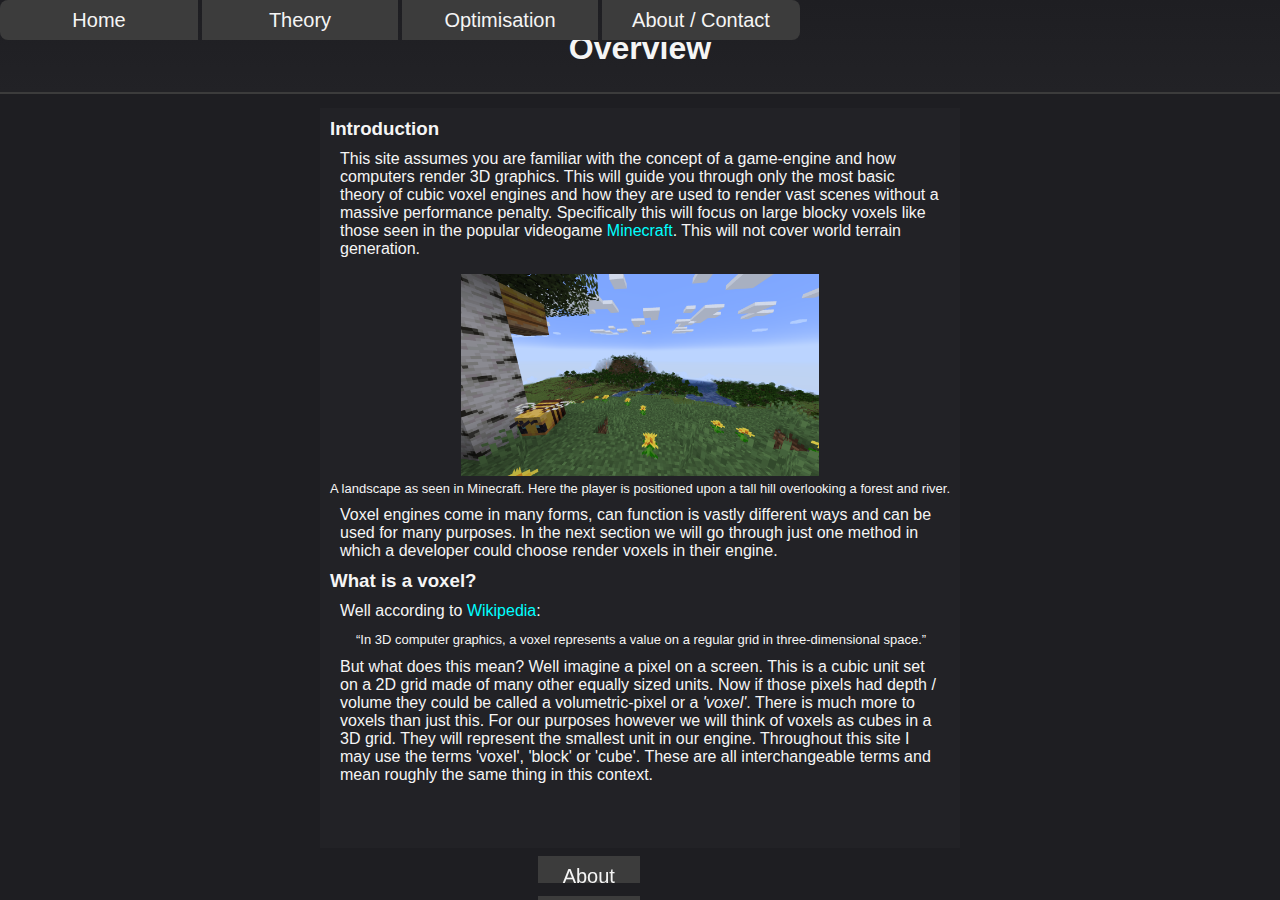
<file: index.html>
<!DOCTYPE html>
<html>
<head>
    <meta charset="utf-8">
    <title>Voxel Hobby Page - Overview</title>
    <link rel="stylesheet" type="text/css" href="style.css">
</head>
<body>
    <div class="header-container">
        <div class="page-header">
            <h1>Overview</h1>
        </div>
    </div>

    <div class="navigation-bar">
        <ul>    <!--Make a list of all main navbar items-->
            <li><a class="home-btn" href="index.html">Home</a></li>
            <li><a class="mid-btn" href="theory.html">Theory</a>
                <ul>    <!--Make a child list of all sub items-->
                    <li><a href="theory.html#theory1">Face rendering</a></li>
                    <li><a href="theory.html#theory2">Examples</a></li>
                </ul>
            </li>

            <li><a class="mid-btn" href="optimisation.html">Optimisation</a>
                <ul>
                    <li><a href="optimisation.html#optimisation1">Greedy Meshing</a></li>
                    <li><a href="optimisation.html#optimisation2">LOD Systems</a></li>
                </ul>
            </li>

            <li><a class="last-btn" href="about.html">About / Contact</a></li>
        </ul>
    </div>

    <!--ACTUAL PAGE CONTENTS-->
    <br>
    <div class="page-content-container">
        <div class="page-contents">
            <h3>Introduction</h3>
            <p>This site assumes you are familiar with the concept of a game-engine and how computers render 3D graphics.
                This will guide you through only the most basic theory of cubic voxel engines and how they are used to render vast scenes without a massive performance penalty.
                Specifically this will focus on large blocky voxels like those seen in the popular videogame <a href="https://en.wikipedia.org/wiki/Minecraft">Minecraft</a>.
                This will not cover world terrain generation.
            </p>
            <div class="img-with-desc">
                <img class="content-img" src ="images/minecraft_landscape.png" alt="Minecraft Landscape">
                <p>A landscape as seen in Minecraft. Here the player is positioned upon a tall hill overlooking a forest and river.</p>
            </div>
            <p>Voxel engines come in many forms, can function is vastly different ways and can be used for many purposes.
                In the next section we will go through just one method in which a developer could choose render voxels in their engine.
            </p>
            <h3>What is a voxel?</h3>
            <p>Well according to <a href="https://en.wikipedia.org/wiki/Voxel">Wikipedia</a>:</p>
            <q>In 3D computer graphics, a voxel represents a value on a regular grid in three-dimensional space.</q>
            <br>
            <p>But what does this mean? Well imagine a pixel on a screen. This is a cubic unit set on a 2D grid made of many other equally sized units.
                Now if those pixels had depth / volume they could be called a volumetric-pixel or a <i>'voxel'</i>. There is much more to voxels than just this.
                For our purposes however we will think of voxels as cubes in a 3D grid. They will represent the smallest unit in our engine.
                Throughout this site I may use the terms 'voxel', 'block' or 'cube'. These are all interchangeable terms and mean roughly the same thing in this context.
            </p>
            <br>
            <br>
            <br>

        </div>
    </div>

    <br>
    <div class="footer-container">
        <div class="page-navigation-footer">
            <ul>
                <li><a class="prev-btn" href="about.html">About</a></li>
                <li><a class="next-btn" href="theory.html">Next Page</a></li>
            </ul>
        </div>
    </div>
</body>
</html>
</file>
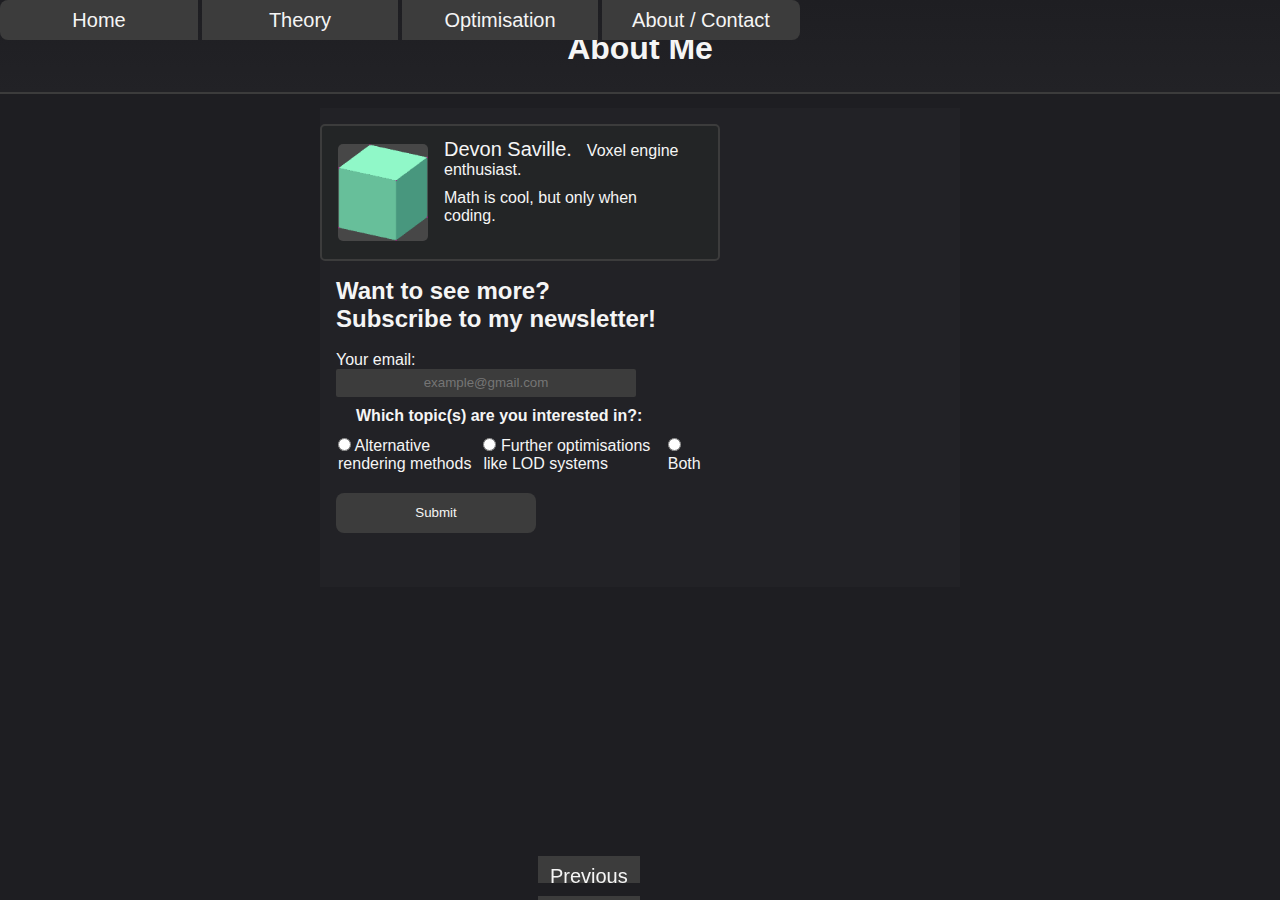
<file: about.html>
<!DOCTYPE html>
<html>
<head>
    <meta charset="utf-8">
    <title>Voxel Hobby Page - About</title>
    <link rel="stylesheet" type="text/css" href="style.css">
</head>
<body>
    <div class="header-container">
        <div class="page-header">
            <h1>About Me</h1>
        </div>
    </div>

    <div class="navigation-bar">
        <ul>    <!--Make a list of all main navbar items-->
            <li><a class="home-btn" href="index.html">Home</a></li>
            <li><a class="mid-btn" href="theory.html">Theory</a>
                <ul>    <!--Make a child list of all sub items-->
                    <li><a href="theory.html#theory1">Face rendering</a></li>
                    <li><a href="theory.html#theory2">Examples</a></li>
                </ul>
            </li>

            <li><a class="mid-btn" href="optimisation.html">Optimisation</a>
                <ul>
                    <li><a href="optimisation.html#optimisation1">Greedy Meshing</a></li>
                    <li><a href="optimisation.html#optimisation2">LOD Systems</a></li>
                </ul>
            </li>

            <li><a class="last-btn" href="about.html">About / Contact</a></li>
        </ul>
    </div>

    <!--ACTUAL PAGE CONTENTS-->
    <br>
    <div class="page-content-container">
        <div class="page-contents">
            <div class="testimonial-container">
                <img src="images/profile_pic.png" alt="Avatar" style="width:90px">
                <p><span>Devon Saville.</span>Voxel engine enthusiast.</p>
                <p>Math is cool, but only when coding.</p>
            </div>

            <div class="news-subscription-container">
                <h2 style="cursor: default;">Want to see more?</h2>
                <h2 style="cursor: default;">Subscribe to my newsletter!</h2>
                <br>
                <form>  <!--action="#"-->
                    <label for="email-submit">Your email:</label><br>
                    <input type="text" id="email-submit" name="email-submit" value="" placeholder="example@gmail.com">
                    <br>

                    <p style="cursor: default;"><b>Which topic(s) are you interested in?:</b></p>
                    <div class="radio-container">
                        <table style="width:60%">
                            <tr>
                                <td>
                                    <input type="radio" id="topic1" name="topictype" value="1">
                                    <label for="topic1">Alternative rendering methods</label>
                                </td>
                                <td>
                                    <input type="radio" id="topic2" name="topictype" value="2">
                                    <label for="topic2">Further optimisations like LOD systems</label>
                                </td>
                                <td>
                                    <input type="radio" id="topic3" name="topictype" value="3">
                                    <label for="topic3">Both</label>
                                </td>
                            </tr>
                        </table>
                    </div>
                    <br>

                    <input type="submit" id="submit-btn" value="Submit">
                  </form>
            </div>
            <br>
            <br>
            <br>

        </div>
    </div>

    <br>
    <div class="footer-container">
        <div class="page-navigation-footer">
            <ul>
                <li><a class="prev-btn" href="optimisation.html">Previous Page</a></li>
                <li><a class="next-btn" href="index.html">Home</a></li>
            </ul>
        </div>
    </div>
</body>
</html>
</file>
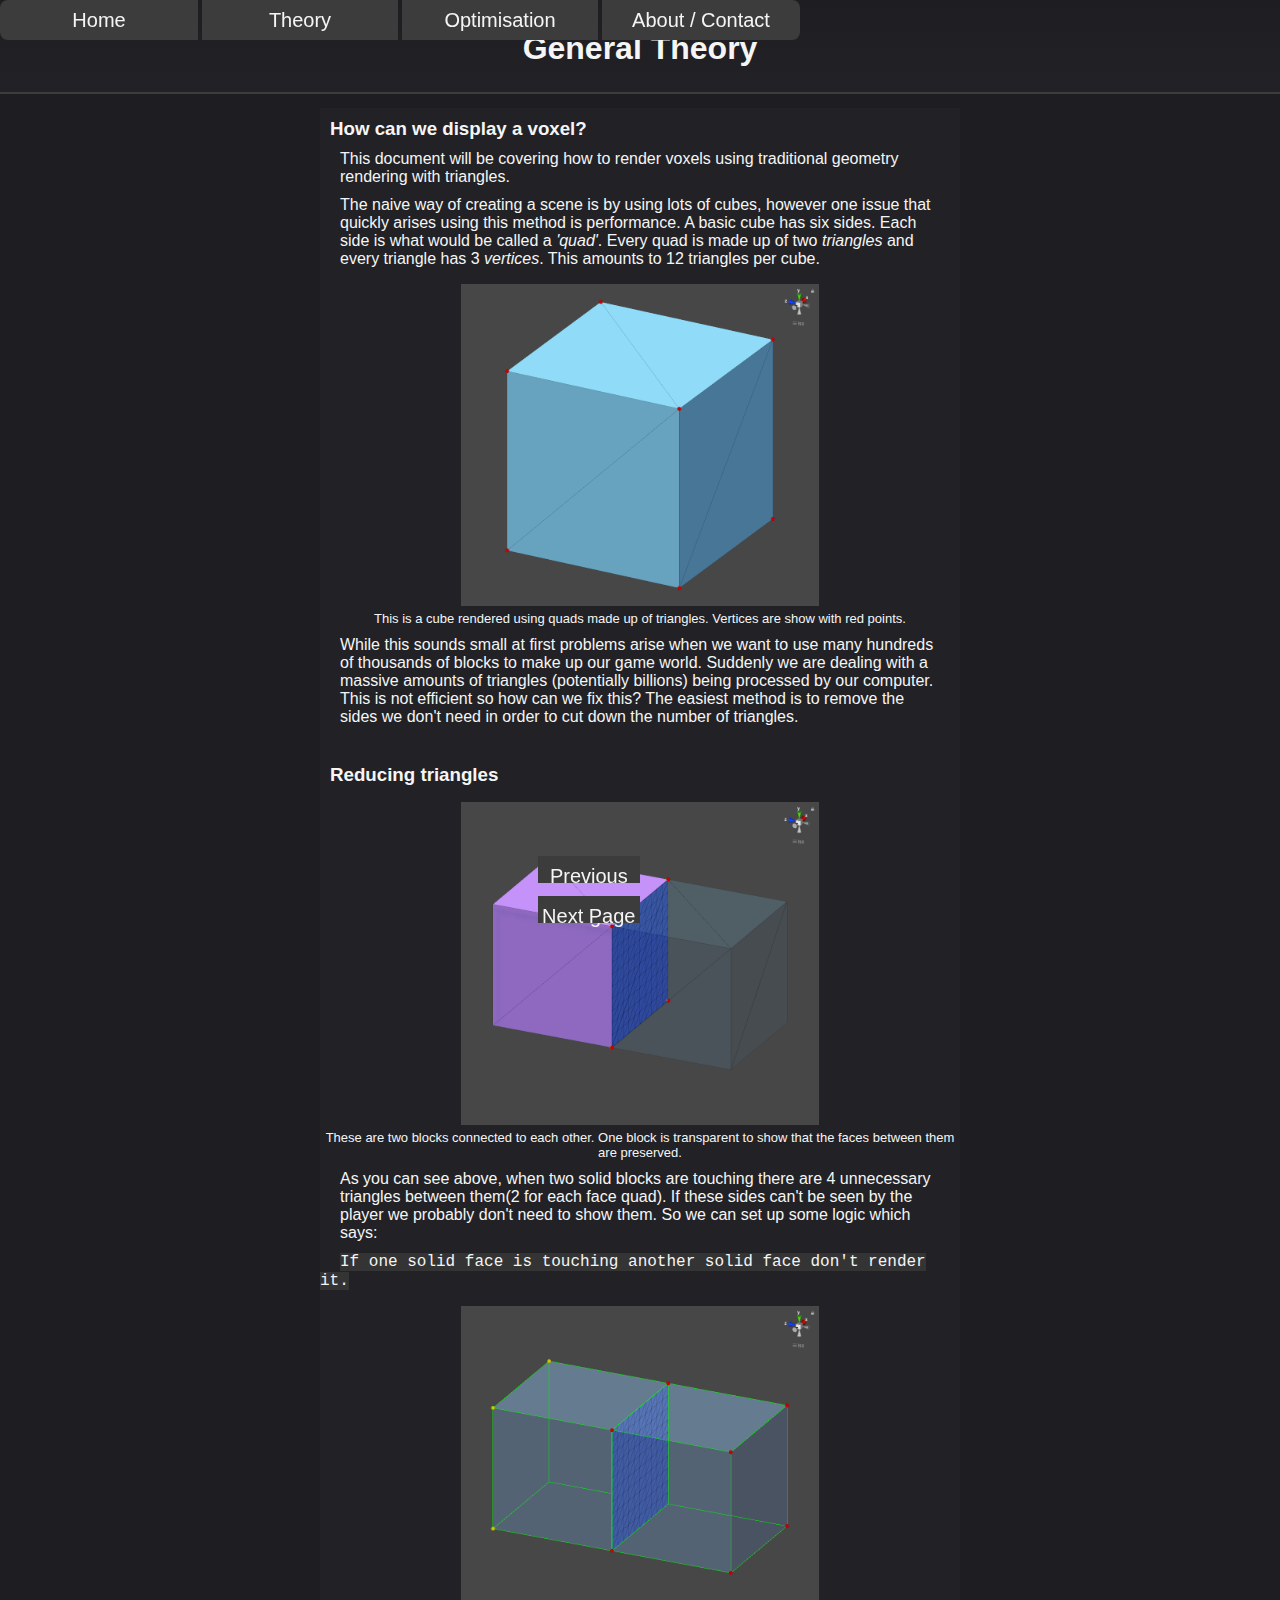
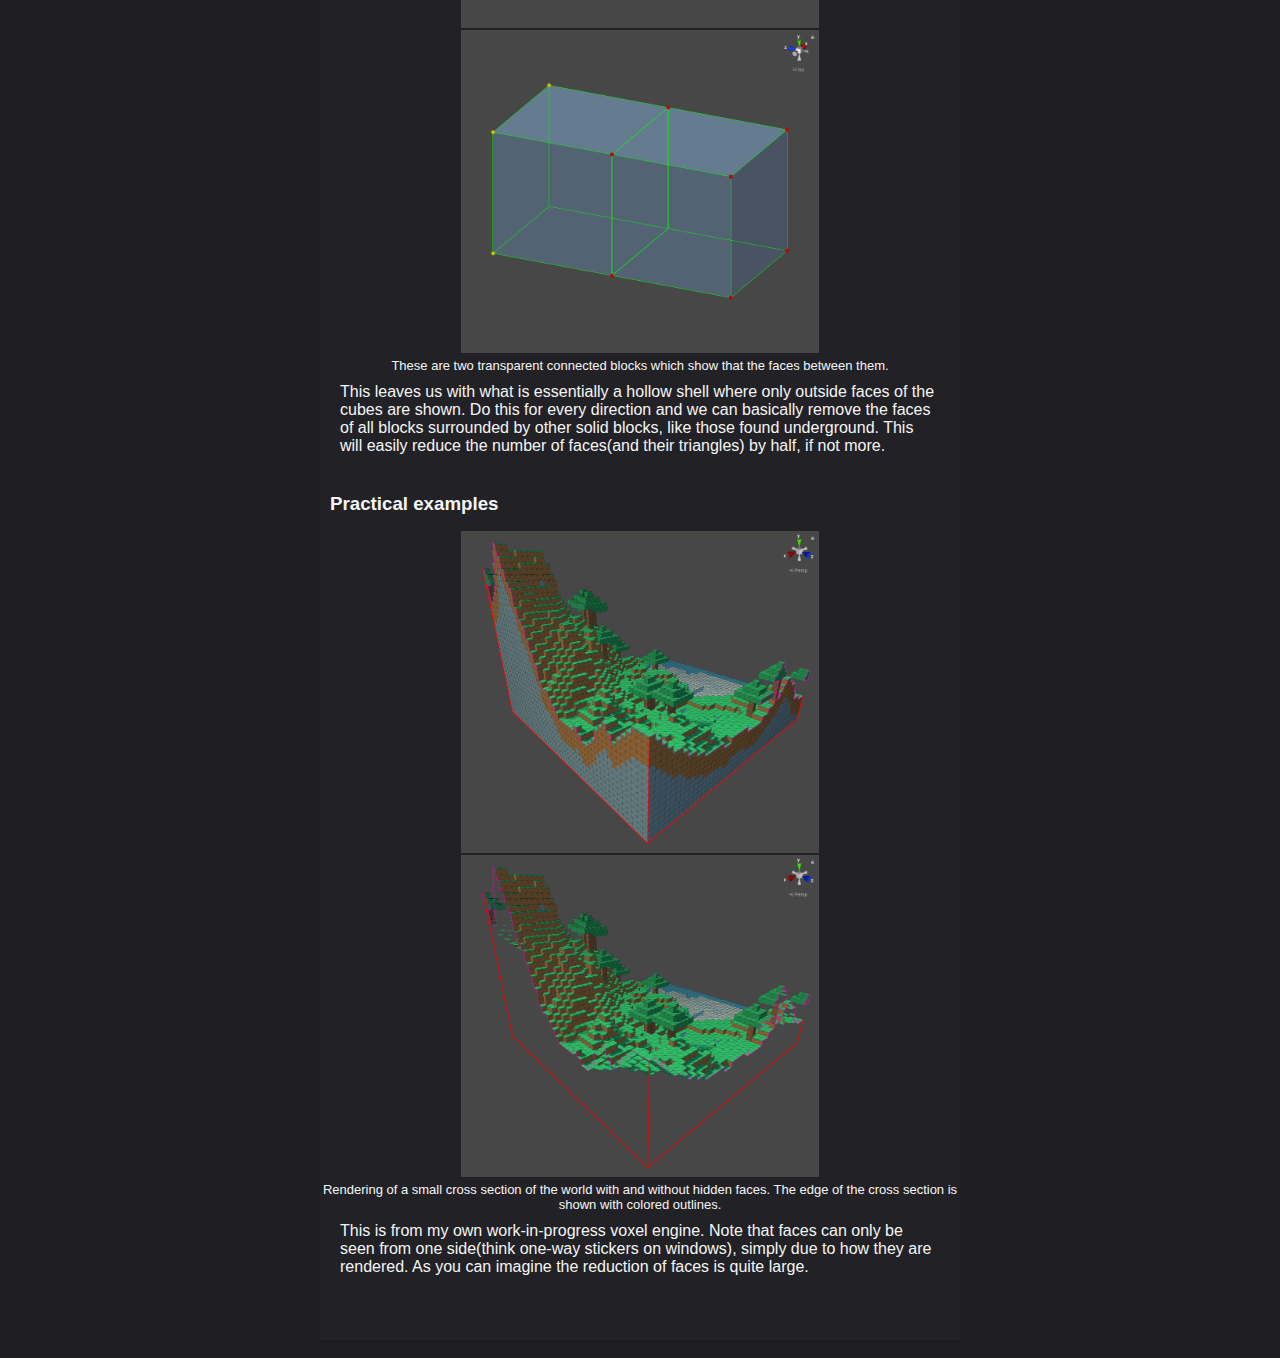
<file: theory.html>
<!DOCTYPE html>
<html>
<head>
    <meta charset="utf-8">
    <title>Voxel Hobby Page - Theory</title>
    <link rel="stylesheet" type="text/css" href="style.css">
</head>
<body>
    <div class="header-container">
        <div class="page-header">
            <h1>General Theory</h1>
        </div>
    </div>

    <div class="navigation-bar">
        <ul>    <!--Make a list of all main navbar items-->
            <li><a class="home-btn" href="index.html">Home</a></li>
            <li><a class="mid-btn" href="theory.html">Theory</a>
                <ul>    <!--Make a child list of all sub items-->
                    <li><a href="theory.html#theory1">Face rendering</a></li>
                    <li><a href="theory.html#theory2">Examples</a></li>
                </ul>
            </li>

            <li><a class="mid-btn" href="optimisation.html">Optimisation</a>
                <ul>
                    <li><a href="optimisation.html#optimisation1">Greedy Meshing</a></li>
                    <li><a href="optimisation.html#optimisation2">LOD Systems</a></li>
                </ul>
            </li>

            <li><a class="last-btn" href="about.html">About / Contact</a></li>
        </ul>
    </div>

    <!--ACTUAL PAGE CONTENTS-->
    <br>
    <div class="page-content-container">
        <div class="page-contents">
            <!--//// SECTION 1 ////-->
            <h3>How can we display a voxel?</h3>

            <p>This document will be covering how to render voxels using traditional geometry rendering with triangles.</p>
            <p>The naive way of creating a scene is by using lots of cubes, however one issue that quickly arises using this method is performance.
                A basic cube has six sides. Each side is what would be called a <i>'quad'</i>. Every quad is made up of two <i>triangles</i> and every triangle has 3 <i>vertices</i>.
                This amounts to 12 triangles per cube.
            </p>

            <div class="img-with-desc">
                <img class="content-img" src ="images/voxel_tris.png" alt="block_with_tris">
                <p>This is a cube rendered using quads made up of triangles. Vertices are show with red points.</p>
            </div>

            <p>While this sounds small at first problems arise when we want to use many hundreds of thousands of blocks to make up our game world.
                Suddenly we are dealing with a massive amounts of triangles (potentially billions) being processed by our computer. This is not efficient so how can we fix this?
                The easiest method is to remove the sides we don't need in order to cut down the number of triangles.
            </p>


            <!--//// SECTION 2 ////-->
            <br>
            <h3 id="theory1">Reducing triangles</h3>
            <div class="img-with-desc">
                <img class="content-img" src ="images/2blocks_joined_hidden_face.png" alt="2_blocks_with_internal_face">
                <p>These are two blocks connected to each other. One block is transparent to show that the faces between them are preserved.</p>
            </div>

            <p>As you can see above, when two solid blocks are touching there are 4 unnecessary triangles between them(2 for each face quad).
                If these sides can't be seen by the player we probably don't need to show them. So we can set up some logic which says:
            </p>
            <code>If one solid face is touching another solid face don't render it.</code>

            <div class="img-with-desc">
                <img class="content-img" src ="images/2clear-cubes-with-interior.png" alt="2_cubes_with_internal_face" style="margin-bottom: 2px;">
                <img class="content-img" src ="images/2clear-cubes-no-interior.png" alt="2_cubes_no_internal_face" style="margin-top: 0;">
                <p>These are two transparent connected blocks which show that the faces between them.</p>
            </div>

            <p>This leaves us with what is essentially a hollow shell where only outside faces of the cubes are shown.
                Do this for every direction and we can basically remove the faces of all blocks surrounded by other solid blocks, like those found underground.
                This will easily reduce the number of faces(and their triangles) by half, if not more.
            </p>

            <!--//// SECTION 3 ////-->
            <br>
            <h3 id="theory2">Practical examples</h3>
            <div class="img-with-desc">
                <img class="content-img" src ="images/world-no-hidden-faces-outline.png" alt="world_with_no_hidden_faces" style="margin-bottom: 2px;">
                <img class="content-img" src ="images/world-hidden-faces-outline.png" alt="world_with_hidden_faces" style="margin-top: 0;">
                <p>Rendering of a small cross section of the world with and without hidden faces. The edge of the cross section is shown with colored outlines.</p>
            </div>
            <p>This is from my own work-in-progress voxel engine. Note that faces can only be seen from one side(think one-way stickers on windows), simply due to how they are rendered.
                As you can imagine the reduction of faces is quite large.
            </p>

            <br>
            <br>
            <br>

        </div>
    </div>

    <br>
    <div class="footer-container">
        <div class="page-navigation-footer">
            <ul>
                <li><a class="prev-btn" href="index.html">Previous Page</a></li>
                <li><a class="next-btn" href="optimisation.html">Next Page</a></li>
            </ul>
        </div>
    </div>
</body>
</html>
</file>
<file: style.css>
* {
  margin: 0;
  padding: 0;
  box-sizing: border-box;
}

body {
  background: rgb(30, 30, 34);
  font-family: Arial, Helvetica, sans-serif;
}

img {
  max-width: 28vw;
  display: block;
  margin-left: auto;
  margin-right: auto;
  margin-top: 16px;
  margin-bottom: 16px;
}

h1 {
  cursor: default;
}

ul {
  margin: 0;
  padding: 0;
  list-style: none;
}

ul li {
  float: left;
  width: 200px;
  height: 40px;
  line-height: 40px;
  text-align: center;
  font-size: 20px;
}

.home-btn {
  background-color: rgb(60, 60, 60);
  border-top-left-radius: 8px;
  border-bottom-left-radius: 8px;
  margin-right: 2px;
}

.mid-btn {
  background-color: rgb(60, 60, 60);
  margin-left: 2px;
  margin-right: 2px;
}

.last-btn {
  background-color: rgb(60, 60, 60);
  border-top-right-radius: 8px;
  border-bottom-right-radius: 8px;
  margin-left: 2px;
}

ul li a {
  text-decoration: none;
  color: whitesmoke;
  display: block;
}

ul li a:hover {
  background-color: cadetblue;
}

ul li ul li {
  display: none;
  background-color: rgb(48, 48, 48);
}

ul li:hover ul li {
  display: block;
  width: 196px;
  margin-left: 2px;
}

.navigation-bar {
  position: fixed;
}

.header-container {
  margin: 0px;
  width: 100vw;
  height: 94px;
  display: flex;
  justify-content: center;
  position: fixed;
  border-bottom: solid 2px rgb(60, 60, 60);
  background-image: linear-gradient(rgb(30, 30, 34), rgb(34, 34, 38));
}

.page-header {
  color: whitesmoke;
  margin: 5px;
  margin-top: 30px;
}

.page-content-container {
  margin-top: 90px;
  width: 100vw;
  height: auto;
  display: flex;
  justify-content: center;
}

.page-contents {
  width: 50vw;
  text-align: left;
  color: whitesmoke;
  background-color: rgb(34, 34, 38);
}

.page-contents p {
  margin-left: 20px;
  margin-right: 20px;
  margin-top: 10px;
  margin-bottom: 10px;
}

.page-contents h3 {
  margin: 10px;
  text-align: left;
  cursor: default;
}

.page-contents a {
  text-decoration: none;
  color: aqua;
}

.page-contents q {
  margin-left: 36px;
  font-size: small;
}

.page-contents code {
  margin-left: 20px;
  margin-right: 20px;
  margin-top: 10px;
  margin-bottom: 10px;
  text-align: center;
  font-size: large;
  background-color: rgb(52, 52, 52);
}

.img-with-desc p {
  margin: 2px;
  font-size: small;
  text-align: center;
}

.img-with-desc img {
  margin-bottom: 5px;
}

.prev-btn {
  width: 8vw;
  height: 3vh;
  background-color: rgb(60, 60, 60);
}

.next-btn {
  width: 8vw;
  height: 3vh;
  background-color: rgb(60, 60, 60);
}

.page-navigation-footer {
  margin-top: 16px;
  width: 16vw;
  max-height: 3vh;
}

.footer-container {
  margin: 0px;
  width: 100vw;
  height: 60px;
  display: flex;
  justify-content: center;
  position: fixed;
  bottom: 0;
}

.testimonial-container {
  border: 2px solid rgb(60, 60, 60);
  background-color: rgb(35, 37, 38);
  border-radius: 5px;
  padding: 2px;
  padding-left: 16px;
  padding-right: 16px;
  margin: 16px 0;
  max-width: 400px;
  cursor: default;
}

.testimonial-container::after {
  content: "";
  clear: both;
  display: table;
}

.testimonial-container img {
  float: left;
  margin-right: 16px;
  border-radius: 5px;
}

.testimonial-container span {
  font-size: 20px;
  margin-right: 15px;
}

.news-subscription-container {
  margin-left: 16px;
}

#email-submit {
  text-align: center;
  padding: 5px;
  min-width: 300px;
  height: 28px;
  border: 0;
  border-radius: 2px;
  background-color: rgb(60, 60, 60);
  color: whitesmoke;
}

.news-subscription-container input[type=radio] {
  border-radius: 2px;
  background-color: rgb(60, 60, 60);
  color: whitesmoke;
}

.radio-container {
  cursor: default;
}

#submit-btn {
  border: 0;
  border-radius: 8px;
  background-color: rgb(60, 60, 60);
  color: whitesmoke;
  width: 200px;
  height: 40px;
  cursor: pointer;
}

#submit-btn:hover {
  background-color: cadetblue;
}/*# sourceMappingURL=style.css.map */
</file>
